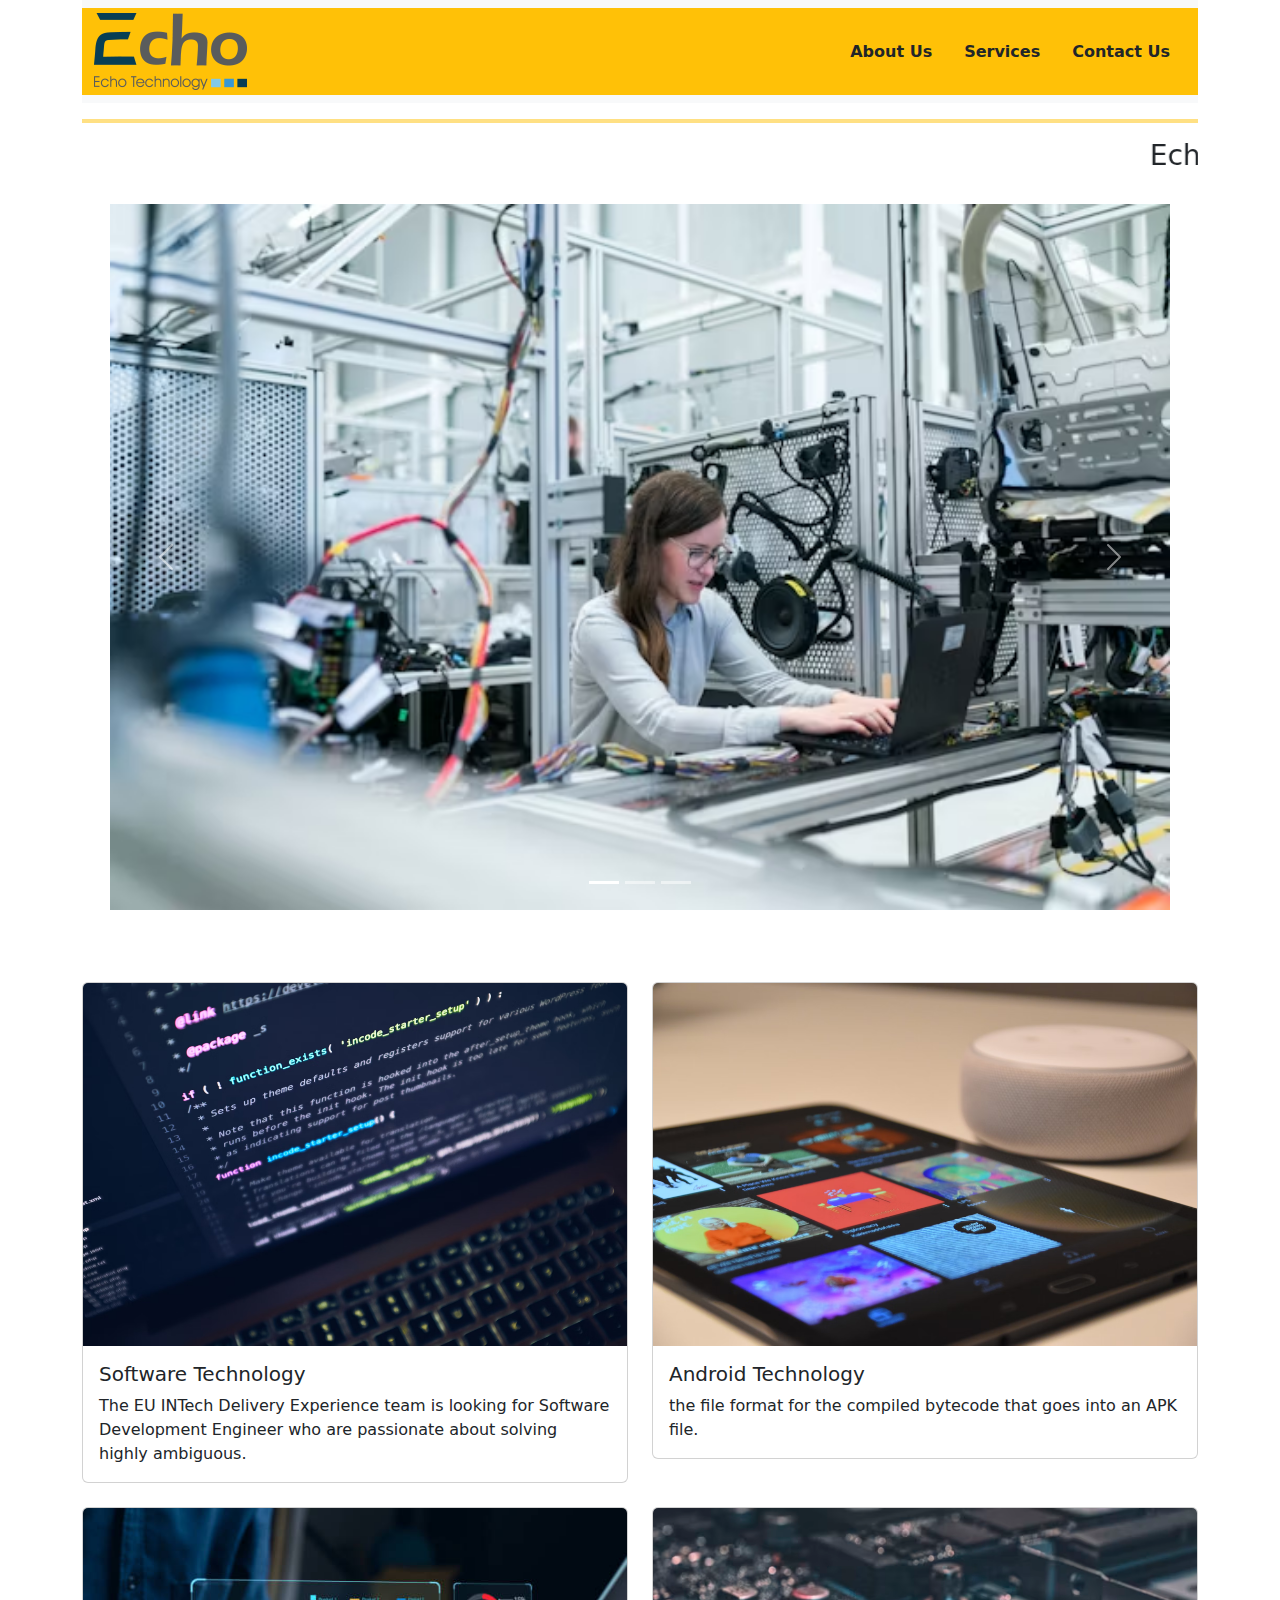
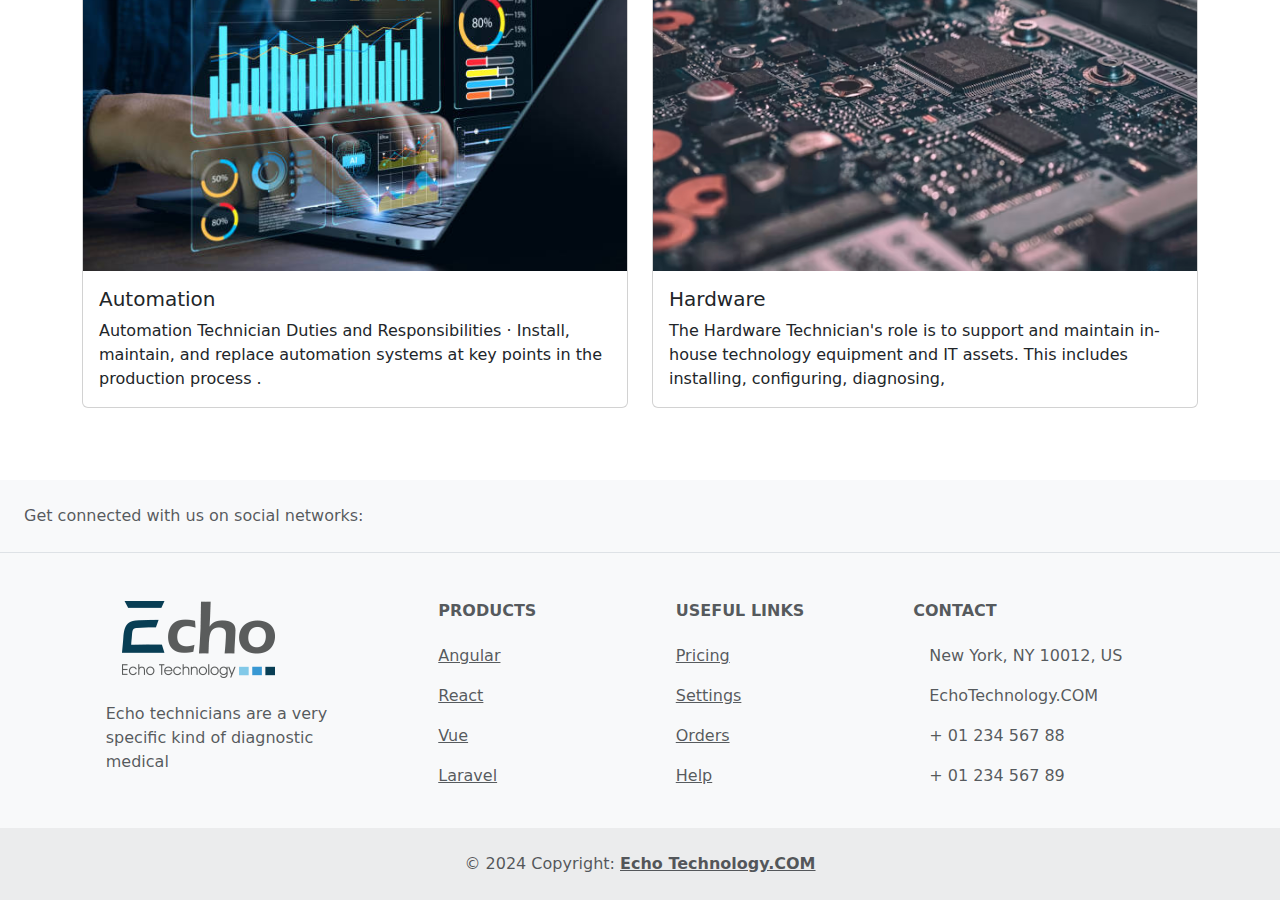
<file: index.html>
<!doctype html>
<html lang="en">
  <head>
    <meta charset="utf-8">
    <meta name="viewport" content="width=device-width, initial-scale=1">
    <title>Echo Tech</title>
    <link rel="icon" href="./img/letter-z_12731262.png">
    <link rel="stylesheet" href="style.css">
    <link rel="stylesheet" href="https://cdnjs.cloudflare.com/ajax/libs/animate.css/4.1.1/animate.min.css">
    <link href="https://cdn.jsdelivr.net/npm/bootstrap@5.3.3/dist/css/bootstrap.min.css" rel="stylesheet" integrity="sha384-QWTKZyjpPEjISv5WaRU9OFeRpok6YctnYmDr5pNlyT2bRjXh0JMhjY6hW+ALEwIH" crossorigin="anonymous">
  </head>
  <body class="color-change-5x">
     <!-- class="bg-warning-subtle text-warning-emphasis -->
    <!-- navbar -->


    <div class="container">
      <nav class="navbar navbar-expand-lg bg-body-tertiary" >
            <div class="container-fluid bg-warning">
    <a class="navbar-brand" href="#"><img src="./img/logo.png" alt=""></a>
    
    <ul class="nav justify-content-center">
        <li class="nav-item">
          <a class="nav-link  text-dark" aria-current="page" href="about.html"><b>About Us</b></a>
        </li>
        <li class="nav-item">
          <a class="nav-link text-dark" href="servese.html"><b>Services</b></a>
        </li>
        <li class="nav-item">
          <a class="nav-link text-dark" href="Contact.html"><b>Contact Us</b></a>
        </li>
       
      </ul>
    </div>
</nav> 
<!-- side card -->
<div>
  <p class="h1">  <hr class="border border-warning border-2 opacity-50">
<marquee behavior="" direction=""><h3>  Echo cariograph dtechnicians are a very specific kind of diagnostic medical sonographer dealing with the heart. Echo technicians use ultrasound devices and other imaging tools that use sound waves to create images of the heart.</h3></marquee>
</p>
</div>

<!-- Slider -->
<div id="carouselExampleIndicators" class="carousel slide">
    <div class="carousel-indicators">
      <button type="button" data-bs-target="#carouselExampleIndicators" data-bs-slide-to="0" class="active" aria-current="true" aria-label="Slide 1"></button>
      <button type="button" data-bs-target="#carouselExampleIndicators" data-bs-slide-to="1" aria-label="Slide 2"></button>
      <button type="button" data-bs-target="#carouselExampleIndicators" data-bs-slide-to="2" aria-label="Slide 3"></button>
    </div>
    <div class="carousel-inner">
      <div class="carousel-item active text-center">
        <img src="./img/img-1.avif"  class=" "width="95%" height="50%" alt="...">
      </div>
      <div class="carousel-item text-center">
        <img src="./img/img-2.avif" class=" "width="95%" height="50%" alt="...">
      </div>
      <div class="carousel-item text-center">
        <img src="./img/img-3.jpg"  class=""width="95%" height="50%" alt="...">
      </div>
    </div>
    <button class="carousel-control-prev" type="button" data-bs-target="#carouselExampleIndicators" data-bs-slide="prev">
      <span class="carousel-control-prev-icon" aria-hidden="true"></span>
      <span class="visually-hidden">Previous</span>
    </button>
    <button class="carousel-control-next" type="button" data-bs-target="#carouselExampleIndicators" data-bs-slide="next">
      <span class="carousel-control-next-icon" aria-hidden="true"></span>
      <span class="visually-hidden">Next</span>
    </button>
  </div> 
  <!--  -->
  <!-- card --> <br><br><br>
  <div class="row row-cols-1 row-cols-md-2 g-4">
    <div class="col animate__backInLeft">
      <div class="card animate__backInLeft">
        <img src="./img/crd-1.avif" class="animate__backInLeft card-img-top" alt="...">
        <div class="card-body">
          <h5 class="card-title">Software Technology</h5>
          <p class="card-text">The EU INTech Delivery Experience team is looking for Software Development Engineer who are passionate about solving highly ambiguous.</p>
        </div>
      </div>
    </div>
    <div class="col">
      <div class="card">
        <img src="./img/crd-2.avif" class="card-img-top" alt="...">
        <div class="card-body">
          <h5 class="card-title">Android Technology</h5>
          <p class="card-text">the file format for the compiled bytecode that goes into an APK file. </p>
        </div>
      </div>
    </div>
    <div class="col">
      <div class="card">
        <img src="./img/crd-3.jpg" class="card-img-top" alt="...">
        <div class="card-body">
          <h5 class="card-title">Automation
          </h5>
          <p class="card-text">Automation Technician Duties and Responsibilities · Install, maintain, and replace automation systems at key points in the production process .</p>
        </div>
      </div>
    </div>
    <div class="col">
      <div class="card">
        <img src="./img/crd-5.avif" class="card-img-top" alt="...">
        <div class="card-body">
          <h5 class="card-title">Hardware</h5>
          <p class="card-text">The Hardware Technician's role is to support and maintain in-house technology equipment and IT assets. This includes installing, configuring, diagnosing,</p>
        </div>
      </div>
    </div>
  </div>
</div><!-- container div end -->
  

<br><br><br>
  
<!-- Footer -->
<footer class="text-center text-lg-start bg-body-tertiary text-muted">
  <!-- Section: Social media -->
  <section class="d-flex justify-content-center justify-content-lg-between p-4 border-bottom">
    <!-- Left -->
    <div class="me-5 d-none d-lg-block">
      <span>Get connected with us on social networks:</span>
    </div>
    <!-- Left -->

    <!-- Right -->
    <div>
      <a href="" class="me-4 text-reset">
        <i class="fab fa-facebook-f"></i>
      </a>
      <a href="" class="me-4 text-reset">
        <i class="fab fa-twitter"></i>
      </a>
      <a href="" class="me-4 text-reset">
        <i class="fab fa-google"></i>
      </a>
      <a href="" class="me-4 text-reset">
        <i class="fab fa-instagram"></i>
      </a>
      <a href="" class="me-4 text-reset">
        <i class="fab fa-linkedin"></i>
      </a>
      <a href="" class="me-4 text-reset">
        <i class="fab fa-github"></i>
      </a>
    </div>
    <!-- Right -->
  </section>
  <!-- Section: Social media -->

  <!-- Section: Links  -->
  <section class="">
    <div class="container text-center text-md-start mt-5">
      <!-- Grid row -->
      <div class="row mt-3">
        <!-- Grid column -->
        <div class="col-md-3 col-lg-4 col-xl-3 mx-auto mb-4">
          <!-- Content -->
          <h6 class="text-uppercase fw-bold mb-4">
            <i class="fas fa-gem me-3"></i>
      <img src="./img/logo.png" alt=""> 
          </h6>
          <p>
            Echo technicians are a very specific kind of diagnostic medical


          </p>
        </div>
        <!-- Grid column -->

        <!-- Grid column -->
        <div class="col-6 col-md-6 col-lg-2 col-xl-2 mx-auto mb-4">
          <!-- Links -->
          <h6 class="text-uppercase fw-bold mb-4">
            Products
          </h6>
          <p>
            <a href="#!" class="text-reset">Angular</a>
          </p>
          <p>
            <a href="#!" class="text-reset">React</a>
          </p>
          <p>
            <a href="#!" class="text-reset">Vue</a>
          </p>
          <p>
            <a href="#!" class="text-reset">Laravel</a>
          </p>
        </div>
        <!-- Grid column -->

        <!-- Grid column -->
        <div class="col-6 col-md-6 col-lg-2 col-xl-2 mx-auto mb-4">
          <!-- Links -->
          <h6 class="text-uppercase fw-bold mb-4">
            Useful links
          </h6>
          <p>
            <a href="#!" class="text-reset">Pricing</a>
          </p>
          <p>
            <a href="#!" class="text-reset">Settings</a>
          </p>
          <p>
            <a href="#!" class="text-reset">Orders</a>
          </p>
          <p>
            <a href="#!" class="text-reset">Help</a>
          </p>
        </div>
        <!-- Grid column -->

        <!-- Grid column -->
        <div class="col-md-4 col-lg-3 col-xl-3 mx-auto mb-md-0 mb-4">
          <!-- Links -->
          <h6 class="text-uppercase fw-bold mb-4">Contact</h6>
          <p><i class="fas fa-home me-3"></i> New York, NY 10012, US</p>
          <p>
            <i class="fas fa-envelope me-3"></i>
            EchoTechnology.COM          </p>
          <p><i class="fas fa-phone me-3"></i> + 01 234 567 88</p>
          <p><i class="fas fa-print me-3"></i> + 01 234 567 89</p>
        </div>
        <!-- Grid column -->
      </div>
      <!-- Grid row -->
    </div>
  </section>
  <!-- Section: Links  -->

  <!-- Copyright -->
  <div class="text-center p-4" style="background-color: rgba(0, 0, 0, 0.05);">
    © 2024 Copyright:
    <a class="text-reset fw-bold" href="#">Echo Technology.COM</a>
  </div>
  <!-- Copyright -->
</footer>
<!-- Footer -->
    
  <script src="https://cdn.jsdelivr.net/npm/bootstrap@5.3.3/dist/js/bootstrap.bundle.min.js" integrity="sha384-YvpcrYf0tY3lHB60NNkmXc5s9fDVZLESaAA55NDzOxhy9GkcIdslK1eN7N6jIeHz" crossorigin="anonymous"></script>
  </body>
</html>
</file>
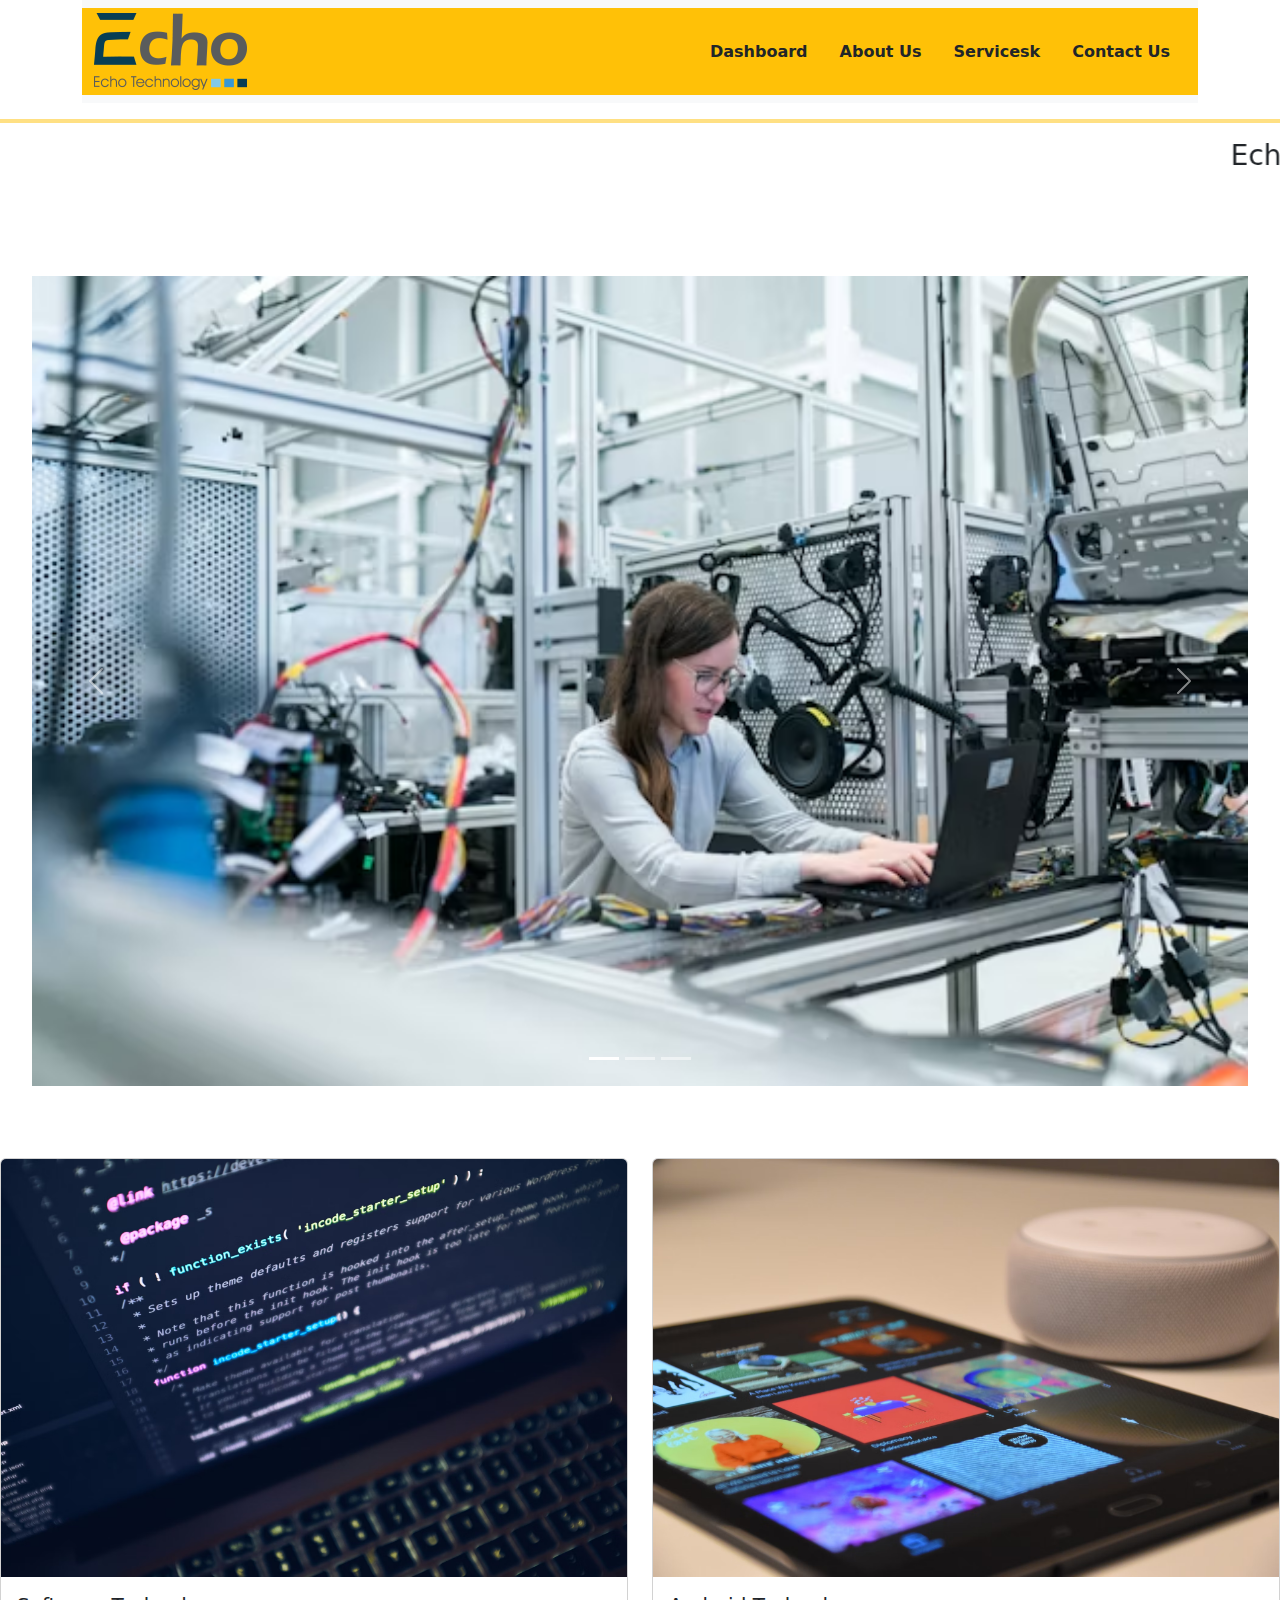
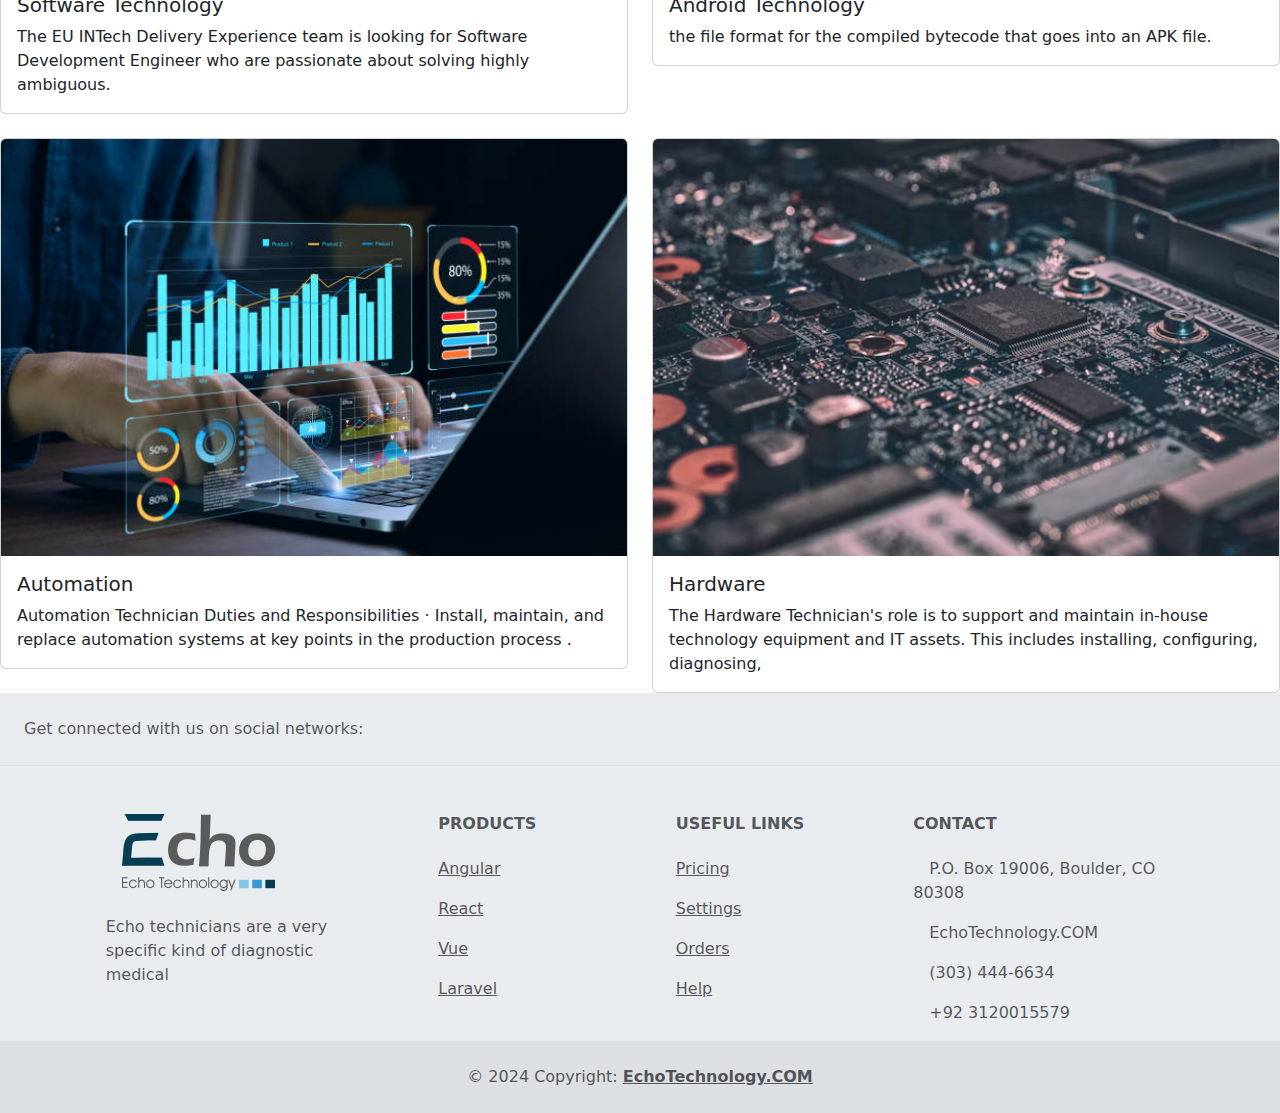
<file: about.html>
<!doctype html>
<html lang="en">
  <head>
    <meta charset="utf-8">
    <meta name="viewport" content="width=device-width, initial-scale=1">
    <title>Echo Tech</title>
    <link rel="icon" href="./img/letter-z_12731262.png"><link rel="stylesheet" href="style.css">
    <link href="https://cdn.jsdelivr.net/npm/bootstrap@5.3.3/dist/css/bootstrap.min.css" rel="stylesheet" integrity="sha384-QWTKZyjpPEjISv5WaRU9OFeRpok6YctnYmDr5pNlyT2bRjXh0JMhjY6hW+ALEwIH" crossorigin="anonymous">
  </head>
  <body class="color-change-5x">
    
    <div class="container">
      <nav class="navbar navbar-expand-lg bg-body-tertiary" >
        <div class="container-fluid bg-warning">
<a class="navbar-brand" href="#"><img src="./img/logo.png" alt=""></a>

<ul class="nav justify-content-center">
    <li class="nav-item">
        <li class="nav-item">
            <a class="nav-link  text-dark" aria-current="page" href="index.html"><b>Dashboard</b></a>
          </li>
      <a class="nav-link  text-dark" aria-current="page" href="about.html"><b>About Us</b></a>
    </li>
    <li class="nav-item">
      <a class="nav-link text-dark" href="servese.html"><b>Servicesk</b></a>
    </li>
    <li class="nav-item">
      <a class="nav-link text-dark" href="Contact.html"><b>Contact Us</b></a>
    </li>
   
  </ul>
</div>
</nav> 
</div>
  

<div>
  <p class="h1">  <hr class="border border-warning border-2 opacity-50">
<marquee behavior="" direction=""><h3>  Echocardiograph technicians are a very specific kind of diagnostic medical sonographer dealing with the heart. Echo technicians use ultrasound devices and other imaging tools that use sound waves to create images of the heart.</h3></marquee>
</p>
</div>

<br><br><br>
<!-- Slider -->
<div id="carouselExampleIndicators" class="carousel slide">
  <div class="carousel-indicators">
    <button type="button" data-bs-target="#carouselExampleIndicators" data-bs-slide-to="0" class="active" aria-current="true" aria-label="Slide 1"></button>
    <button type="button" data-bs-target="#carouselExampleIndicators" data-bs-slide-to="1" aria-label="Slide 2"></button>
    <button type="button" data-bs-target="#carouselExampleIndicators" data-bs-slide-to="2" aria-label="Slide 3"></button>
  </div>
  <div class="carousel-inner">
    <div class="carousel-item active text-center">
      <img src="./img/img-1.avif"  class=" "width="95%" height="50%" alt="...">
    </div>
    <div class="carousel-item text-center">
      <img src="./img/img-2.avif" class=" "width="95%" height="50%" alt="...">
    </div>
    <div class="carousel-item text-center">
      <img src="./img/img-3.jpg"  class=""width="95%" height="50%" alt="...">
    </div>
  </div>
  <button class="carousel-control-prev" type="button" data-bs-target="#carouselExampleIndicators" data-bs-slide="prev">
    <span class="carousel-control-prev-icon" aria-hidden="true"></span>
    <span class="visually-hidden">Previous</span>
  </button>
  <button class="carousel-control-next" type="button" data-bs-target="#carouselExampleIndicators" data-bs-slide="next">
    <span class="carousel-control-next-icon" aria-hidden="true"></span>
    <span class="visually-hidden">Next</span>
  </button>
</div> 
  <!--  -->
  <!-- card --> <br><br><br>
  <div class="row row-cols-1 row-cols-md-2 g-4">
    <div class="col">
      <div class="card">
        <img src="./img/crd-1.avif" class="card-img-top" alt="...">
        <div class="card-body">
          <h5 class="card-title">Software Technology</h5>
          <p class="card-text">The EU INTech Delivery Experience team is looking for Software Development Engineer who are passionate about solving highly ambiguous.</p>
        </div>
      </div>
    </div>
    <div class="col">
      <div class="card">
        <img src="./img/crd-2.avif" class="card-img-top" alt="...">
        <div class="card-body">
          <h5 class="card-title">Android Technology</h5>
          <p class="card-text">the file format for the compiled bytecode that goes into an APK file. </p>
        </div>
      </div>
    </div>
    <div class="col">
      <div class="card">
        <img src="./img/crd-3.jpg" class="card-img-top" alt="...">
        <div class="card-body">
          <h5 class="card-title">Automation
          </h5>
          <p class="card-text">Automation Technician Duties and Responsibilities · Install, maintain, and replace automation systems at key points in the production process .</p>
        </div>
      </div>
    </div>
    <div class="col">
      <div class="card">
        <img src="./img/crd-5.avif" class="card-img-top" alt="...">
        <div class="card-body">
          <h5 class="card-title">Hardware</h5>
          <p class="card-text">The Hardware Technician's role is to support and maintain in-house technology equipment and IT assets. This includes installing, configuring, diagnosing,</p>
        </div>
      </div>
    </div>
  </div>
</div><!-- container div end -->
  






<!-- Footer -->
<footer class="text-center text-lg-start bg-body-secondary text-muted">
    <!-- Section: Social media -->
    <section class="d-flex justify-content-center justify-content-lg-between p-4 border-bottom">
      <!-- Left -->
      <div class="me-5 d-none d-lg-block">
        <span>Get connected with us on social networks:</span>
      </div>
      <!-- Left -->
  
      <!-- Right -->
      <div>
        <a href="" class="me-4 text-reset">
          <i class="fab fa-facebook-f"></i>
        </a>
        <a href="" class="me-4 text-reset">
          <i class="fab fa-twitter"></i>
        </a>
        <a href="" class="me-4 text-reset">
          <i class="fab fa-google"></i>
        </a>
        <a href="" class="me-4 text-reset">
          <i class="fab fa-instagram"></i>
        </a>
        <a href="" class="me-4 text-reset">
          <i class="fab fa-linkedin"></i>
        </a>
        <a href="" class="me-4 text-reset">
          <i class="fab fa-github"></i>
        </a>
      </div>
      <!-- Right -->
    </section>
    <!-- Section: Social media -->
  
    <!-- Section: Links  -->
    <section class="">
      <div class="container text-center text-md-start mt-5">
        <!-- Grid row -->
        <div class="row mt-3">
          <!-- Grid column -->
          <div class="col-md-3 col-lg-4 col-xl-3 mx-auto mb-4">
            <!-- Content -->
            <h6 class="text-uppercase fw-bold mb-4">
              <i class="fas fa-gem me-3"></i>
        <img src="./img/logo.png" alt=""> 
            </h6>
            <p>
              Echo technicians are a very specific kind of diagnostic medical
  
  
            </p>
          </div>
          <!-- Grid column -->
  
          <!-- Grid column -->
          <div class="col-6 col-md-6 col-lg-2 col-xl-2 mx-auto mb-4">
            <!-- Links -->
            <h6 class="text-uppercase fw-bold mb-4">
              Products
            </h6>
            <p>
              <a href="#!" class="text-reset">Angular</a>
            </p>
            <p>
              <a href="#!" class="text-reset">React</a>
            </p>
            <p>
              <a href="#!" class="text-reset">Vue</a>
            </p>
            <p>
              <a href="#!" class="text-reset">Laravel</a>
            </p>
          </div>
          <!-- Grid column -->
  
          <!-- Grid column -->
          <div class="col-6 col-md-6 col-lg-2 col-xl-2 mx-auto mb-4">
            <!-- Links -->
            <h6 class="text-uppercase fw-bold mb-4">
              Useful links
            </h6>
            <p>
              <a href="#!" class="text-reset">Pricing</a>
            </p>
            <p>
              <a href="#!" class="text-reset">Settings</a>
            </p>
            <p>
              <a href="#!" class="text-reset">Orders</a>
            </p>
            <p>
              <a href="#!" class="text-reset">Help</a>
            </p>
          </div>
          <!-- Grid column -->
  
          <!-- Grid column -->
          <div class="col-md-4 col-lg-3 col-xl-3 mx-auto mb-md-0 mb-4">
            <!-- Links -->
            <h6 class="text-uppercase fw-bold mb-4">Contact</h6>
            <p><i class="fas fa-home me-3"></i> P.O. Box 19006, Boulder, CO 80308
            </p>
            <p>
              <i class="fas fa-envelope me-3"></i>
              EchoTechnology.COM            </p>
            <p><i class="fas fa-phone me-3"></i> (303) 444-6634
            </p>
            <p><i class="fas fa-print me-3"></i>+92 3120015579</p>
          </div>
          <!-- Grid column -->
        </div>
        <!-- Grid row -->
      </div>
    </section>
    <!-- Section: Links  -->
  
    <!-- Copyright -->
    <div class="text-center p-4" style="background-color: rgba(0, 0, 0, 0.05);">
      © 2024 Copyright:
      <a class="text-reset fw-bold" href="#">EchoTechnology.COM</a>
    </div>
    <!-- Copyright -->
  </footer>
<!-- Footer -->
    
  <script src="https://cdn.jsdelivr.net/npm/bootstrap@5.3.3/dist/js/bootstrap.bundle.min.js" integrity="sha384-YvpcrYf0tY3lHB60NNkmXc5s9fDVZLESaAA55NDzOxhy9GkcIdslK1eN7N6jIeHz" crossorigin="anonymous"></script>
  </body>
</html>
</file>
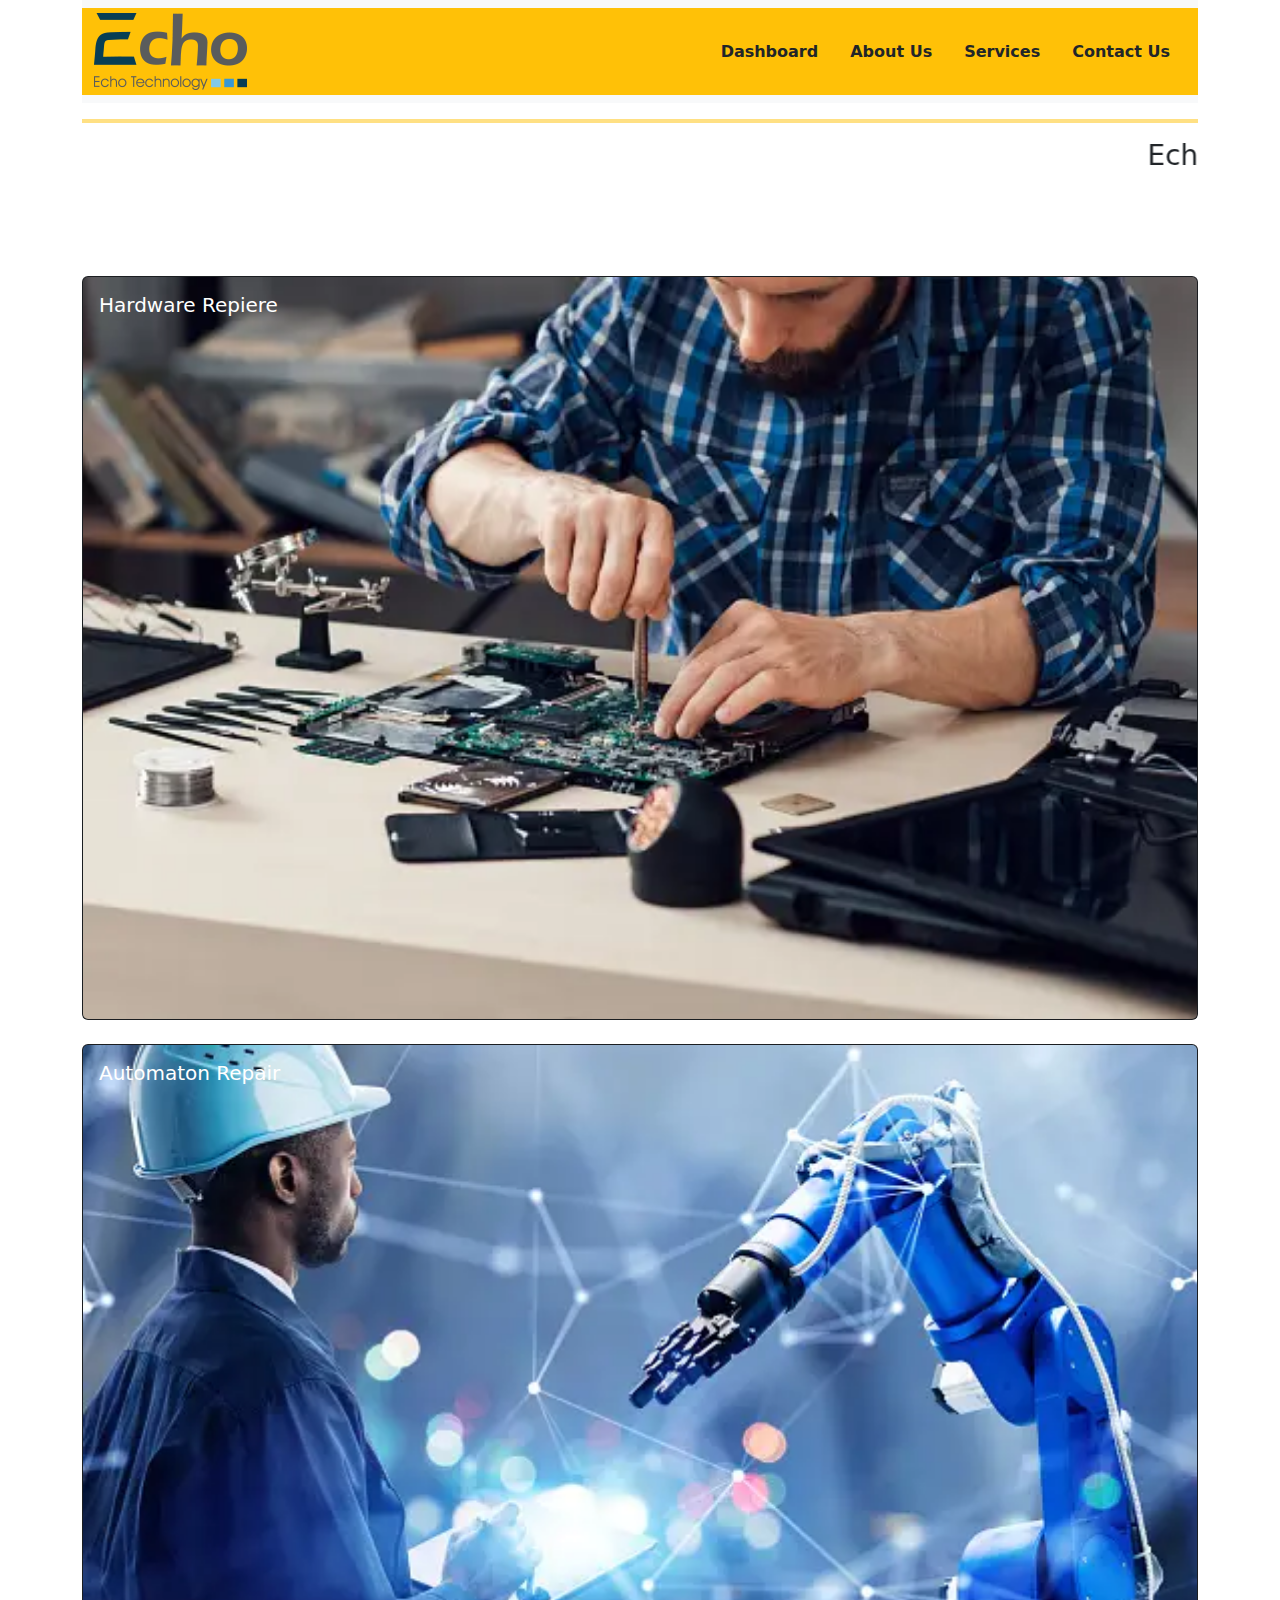
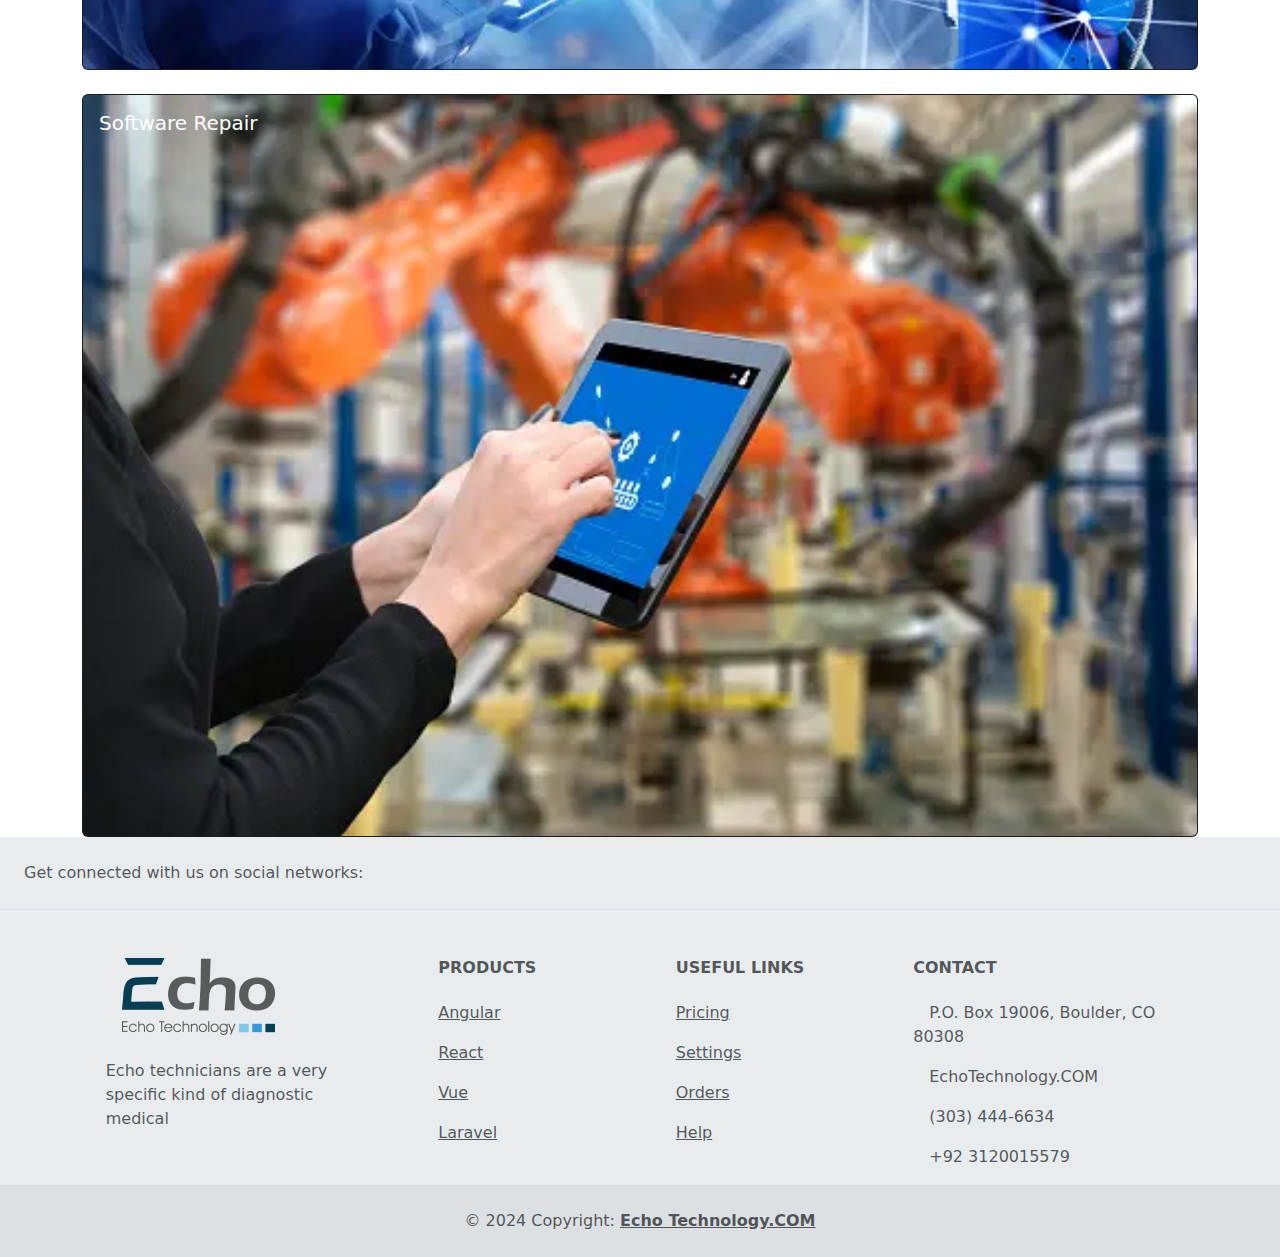
<file: servese.html>
<!doctype html>
<html lang="en">
  <head>
    <meta charset="utf-8">
    <meta name="viewport" content="width=device-width, initial-scale=1">
    <title>Echo Tech</title>
    <link rel="icon" href="./img/letter-z_12731262.png">
    <link rel="stylesheet" href="style.css">
    <link href="https://cdn.jsdelivr.net/npm/bootstrap@5.3.3/dist/css/bootstrap.min.css" rel="stylesheet" integrity="sha384-QWTKZyjpPEjISv5WaRU9OFeRpok6YctnYmDr5pNlyT2bRjXh0JMhjY6hW+ALEwIH" crossorigin="anonymous">
  </head>
  <body class="color-change-5x">
    
    <div class="container">
      <nav class="navbar navbar-expand-lg bg-body-tertiary" >
        <div class="container-fluid bg-warning">
<a class="navbar-brand" href="#"><img src="./img/logo.png" alt=""></a>

<ul class="nav justify-content-center">
    <li class="nav-item">
        <a class="nav-link  text-dark" aria-current="page" href="index.html"><b>Dashboard</b></a>
      </li>
    <li class="nav-item">
      <a class="nav-link  text-dark" aria-current="page" href="about.html"><b>About Us</b></a>
    </li>
    <li class="nav-item">
      <a class="nav-link text-dark" href="servese.html"><b>Services</b></a>
    </li>
    <li class="nav-item">
      <a class="nav-link text-dark" href="Contact.html"><b>Contact Us</b></a>
    </li>
   
  </ul>
</div>
</nav> 

  <!--marquee  -->
  <div>
    <p class="h1">  <hr class="border border-warning border-2 opacity-50">
  <marquee behavior="" direction=""><h3>  Echocardiograph technicians are a very specific kind of diagnostic medical sonographer dealing with the heart. Echo technicians use ultrasound devices and other imaging tools that use sound waves to create images of the heart.</h3></marquee>
  </p>
  </div>




<br><br><br>
 

     
     <div class="card text-bg-dark">
    <img src="./img/srv-1.webp" class="card-img" alt="...">
    <div class="card-img-overlay">
      <h5 class="card-title">Hardware Repiere</h5>
    </div>
  </div> <br>
  <div class="card text-bg-dark">
    <img src="./img/srv-2.webp" class="card-img" alt="...">
    <div class="card-img-overlay">
      <h5 class="card-title">Automaton Repair </h5>
    </div>
  </div> <br>
  <div class="card text-bg-dark">
    <img src="./img/srv-3.webp" class="card-img" alt="...">
    <div class="card-img-overlay">
        <h5 class="card-title">Software Repair </h5>

    </div>
</div>
</div>

<!-- Footer -->
<footer class="text-center text-lg-start bg-body-secondary text-muted">
    <!-- Section: Social media -->
    <section class="d-flex justify-content-center justify-content-lg-between p-4 border-bottom">
      <!-- Left -->
      <div class="me-5 d-none d-lg-block">
        <span>Get connected with us on social networks:</span>
      </div>
      <!-- Left -->
  
      <!-- Right -->
      <div>
        <a href="" class="me-4 text-reset">
          <i class="fab fa-facebook-f"></i>
        </a>
        <a href="" class="me-4 text-reset">
          <i class="fab fa-twitter"></i>
        </a>
        <a href="" class="me-4 text-reset">
          <i class="fab fa-google"></i>
        </a>
        <a href="" class="me-4 text-reset">
          <i class="fab fa-instagram"></i>
        </a>
        <a href="" class="me-4 text-reset">
          <i class="fab fa-linkedin"></i>
        </a>
        <a href="" class="me-4 text-reset">
          <i class="fab fa-github"></i>
        </a>
      </div>
      <!-- Right -->
    </section>
    <!-- Section: Social media -->
  
    <!-- Section: Links  -->
    <section class="">
      <div class="container text-center text-md-start mt-5">
        <!-- Grid row -->
        <div class="row mt-3">
          <!-- Grid column -->
          <div class="col-md-3 col-lg-4 col-xl-3 mx-auto mb-4">
            <!-- Content -->
            <h6 class="text-uppercase fw-bold mb-4">
              <i class="fas fa-gem me-3"></i>
        <img src="./img/logo.png" alt=""> 
            </h6>
            <p>
              Echo technicians are a very specific kind of diagnostic medical
  
  
            </p>
          </div>
          <!-- Grid column -->
  
          <!-- Grid column -->
          <div class="col-6 col-md-6 col-lg-2 col-xl-2 mx-auto mb-4">
            <!-- Links -->
            <h6 class="text-uppercase fw-bold mb-4">
              Products
            </h6>
            <p>
              <a href="#!" class="text-reset">Angular</a>
            </p>
            <p>
              <a href="#!" class="text-reset">React</a>
            </p>
            <p>
              <a href="#!" class="text-reset">Vue</a>
            </p>
            <p>
              <a href="#!" class="text-reset">Laravel</a>
            </p>
          </div>
          <!-- Grid column -->
  
          <!-- Grid column -->
          <div class="col-6 col-md-6 col-lg-2 col-xl-2 mx-auto mb-4">
            <!-- Links -->
            <h6 class="text-uppercase fw-bold mb-4">
              Useful links
            </h6>
            <p>
              <a href="#!" class="text-reset">Pricing</a>
            </p>
            <p>
              <a href="#!" class="text-reset">Settings</a>
            </p>
            <p>
              <a href="#!" class="text-reset">Orders</a>
            </p>
            <p>
              <a href="#!" class="text-reset">Help</a>
            </p>
          </div>
          <!-- Grid column -->
  
          <!-- Grid column -->
          <div class="col-md-4 col-lg-3 col-xl-3 mx-auto mb-md-0 mb-4">
            <!-- Links -->
            <h6 class="text-uppercase fw-bold mb-4">Contact</h6>
            <p><i class="fas fa-home me-3"></i> P.O. Box 19006, Boulder, CO 80308
            </p>
            <p>
              <i class="fas fa-envelope me-3"></i>
              EchoTechnology.COM            </p>
            <p><i class="fas fa-phone me-3"></i> (303) 444-6634
            </p>
            <p><i class="fas fa-print me-3"></i>+92 3120015579</p>
          </div>
          <!-- Grid column -->
        </div>
        <!-- Grid row -->
      </div>
    </section>
    <!-- Section: Links  -->
  
    <!-- Copyright -->
    <div class="text-center p-4" style="background-color: rgba(0, 0, 0, 0.05);">
      © 2024 Copyright:
      <a class="text-reset fw-bold" href="#">Echo Technology.COM</a>
    </div>
    <!-- Copyright -->
  </footer>
<!-- Footer -->
    
  <script src="https://cdn.jsdelivr.net/npm/bootstrap@5.3.3/dist/js/bootstrap.bundle.min.js" integrity="sha384-YvpcrYf0tY3lHB60NNkmXc5s9fDVZLESaAA55NDzOxhy9GkcIdslK1eN7N6jIeHz" crossorigin="anonymous"></script>
  </body>
</html>
</file>
<file: style.css>
.color-change-5x {
	animation: color-change-5x 8s linear infinite alternate both;
}
.bg-pan-left {
	animation: bg-pan-left 8s both;
}

@keyframes color-change-5x {
    0% {
      background: #19dcea;
    }
    25% {
      background: #b22cff;
    }
    50% {
      background: #ea2222;
    }
    75% {
      background: #f5be10;
    }
    100% {
      background: #3bd80d;
    }
  }

@keyframes bg-pan-left {
    0% {
      background-position: 100% 50%;
    }
    100% {
      background-position: 0% 50%;
    }
  }
</file>
